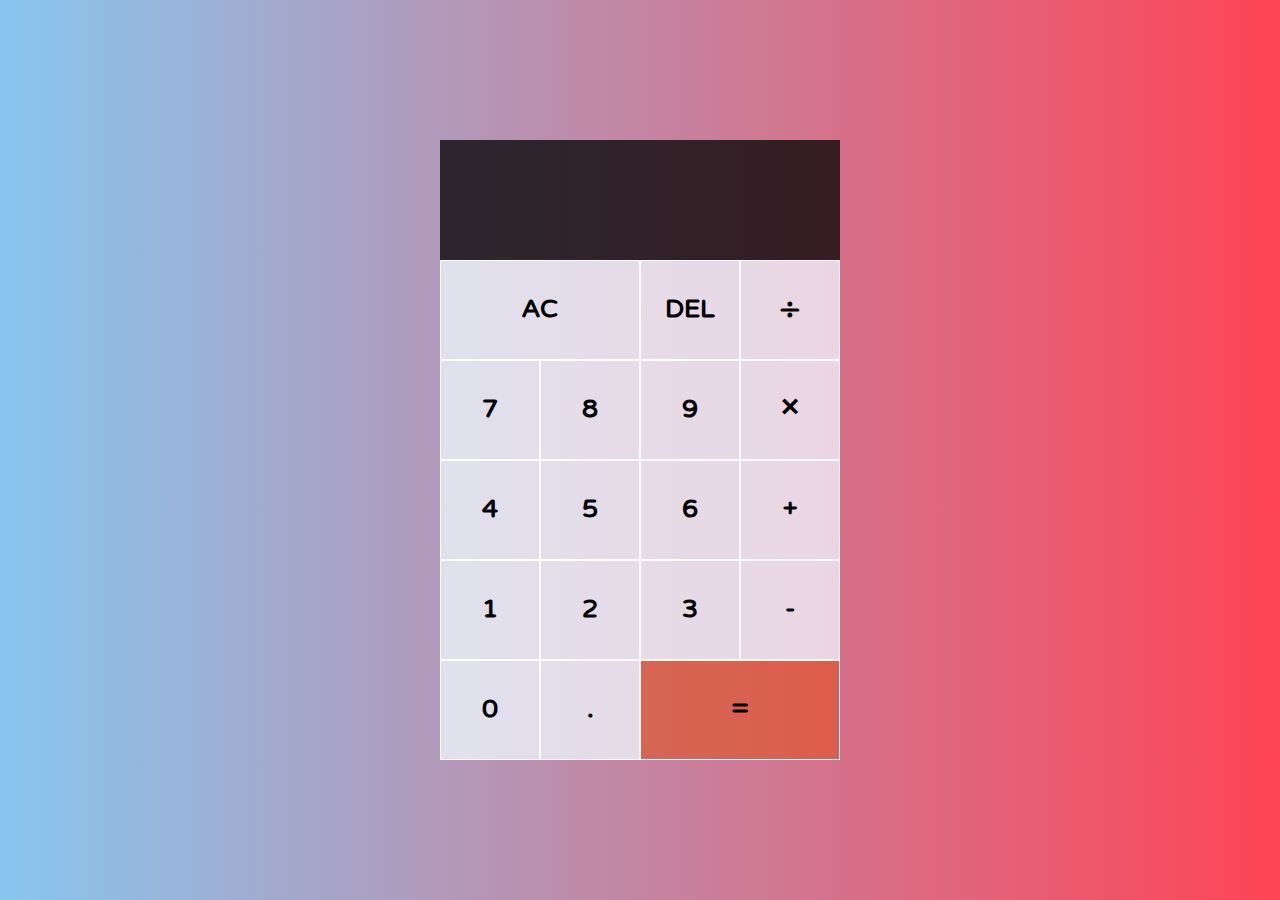
<file: index.html>
<!DOCTYPE html>
<html lang="en">
<head>
    <meta charset="UTF-8">
    <meta http-equiv="X-UA-Compatible" content="IE=edge">
    <meta name="viewport" content="width=device-width, initial-scale=1.0">
    <title>Calculator</title>
    <link rel="stylesheet" href="/style.css">
    <script src="/main.js" defer></script>
</head>
<body>
    <div class="calculator-grid">
        <div class="output">
            <div data-previous-operand class="previous-operand"></div>
            <div data-current-operand class="current-operand"></div>
        </div>
        <button data-all-clear class="span-two">AC</button>
        <button data-delete>DEL</button>
        <button data-operation>÷</button>
        <button data-number>7</button>
        <button data-number>8</button>
        <button data-number>9</button>
        <button data-operation>×</button>
        <button data-number>4</button>
        <button data-number>5</button>
        <button data-number>6</button>
        <button data-operation>+</button>
        <button data-number>1</button>
        <button data-number>2</button>
        <button data-number>3</button>
        <button data-operation>-</button>
        <button data-number>0</button>
        <button data-number>.</button>
        <button data-equals class="span-two">=</button>
    </div>
    
</body>
</html>
</file>
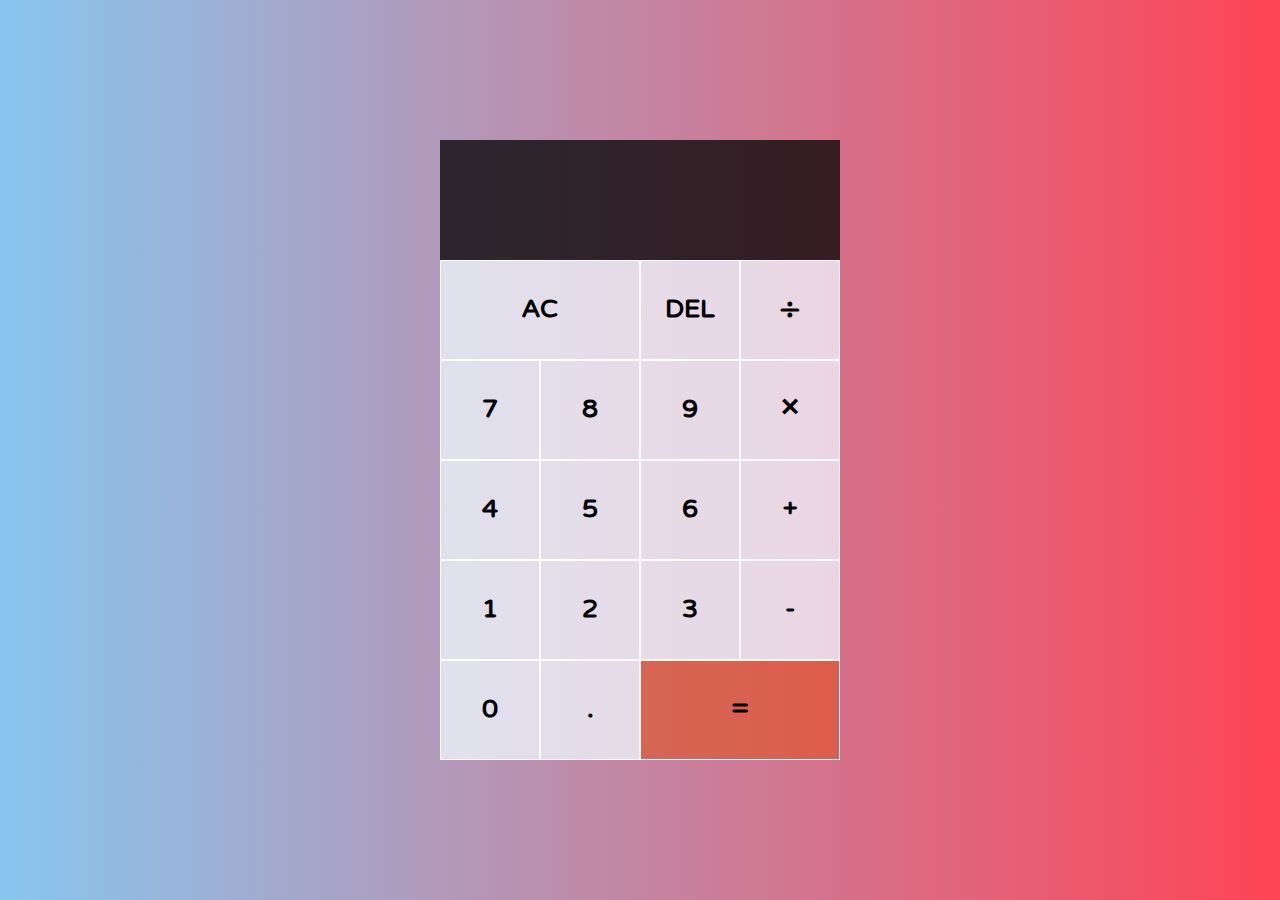
<file: index1.html>
<!DOCTYPE html>
<html lang="en">
<head>
    <meta charset="UTF-8">
    <meta http-equiv="X-UA-Compatible" content="IE=edge">
    <meta name="viewport" content="width=device-width, initial-scale=1.0">
    <title>Calculator</title>
    <link rel="stylesheet" href="/style1.css">
    <script src="/main1.js" defer></script>
</head>
<body>
    <div class="calculator-grid">
        <div class="output">
            <div data-previous-operand class="previous-operand"></div>
            <div data-current-operand class="current-operand"></div>
        </div>
        <button data-all-clear class="span-two">AC</button>
        <button data-delete>DEL</button>
        <button data-operation>÷</button>
        <button data-number>7</button>
        <button data-number>8</button>
        <button data-number>9</button>
        <button data-operation>×</button>
        <button data-number>4</button>
        <button data-number>5</button>
        <button data-number>6</button>
        <button data-operation>+</button>
        <button data-number>1</button>
        <button data-number>2</button>
        <button data-number>3</button>
        <button data-operation>-</button>
        <button data-number>0</button>
        <button data-number>.</button>
        <button data-equals class="span-two">=</button>
    </div>
    
</body>
</html>
</file>
<file: style.css>
@import url('https://fonts.googleapis.com/css2?family=NTR&family=Sacramento&display=swap');
@media all and (min-width: 400px) and (max-width: 1680px) {

*, *::before, *::after{
    padding: 0;
    margin: 0;
    box-sizing: border-box;
    font-family: 'NTR', sans-serif;
    font-weight: bold;

}
body{
    padding: 0;
    margin: 0;
    background-image: linear-gradient(to right, rgba(0, 133, 221, 0.467), #f45);
    background-repeat: no-repeat;
    

}   
.calculator-grid{
    display: grid;
    justify-content: center;
    align-content: center;
    min-height: 100vh;
    grid-template-columns: repeat(4, 100px);
    grid-template-rows: minmax(120px, auto) repeat(5, 100px);
}
.calculator-grid > button{
    cursor: pointer;
    font-size: 2rem;
    border: 1px solid white;
    outline: none;
    background-color: rgba(240, 248, 255, 0.75);

}
.calculator-grid > button:hover{
    background-color: rgba(240, 248, 255, 0.95);
}
.span-two{
    grid-column: span 2;
}
.span-two:last-child{
    background: rgba(227, 78, 24, 0.566) !important;
}
.output{
    grid-column: 1 / -1;
    background-color: rgba(0, 0, 0, 0.75);
    display: flex;
    align-items: flex-end;
    justify-content: space-around;
    flex-direction: column;
    padding: 10px;
    word-wrap: break-word;
    word-break: break-all;
}
.output .previous-operand{
    color:rgba(255, 255, 255, .75);
    font-size: 1.5rem;
}
.output .current-operand{
    color: white;
    font-size: 2.5rem;
}
}
@media all and (max-width: 400px) {
    
*, *::before, *::after{
    padding: 0;
    margin: 0;
    box-sizing: border-box;
    font-family: 'NTR', sans-serif;
    font-weight: bold;

}
body{
    padding: 0;
    margin: 0;
    background-image: linear-gradient(to right, rgba(0, 133, 221, 0.467), #f45);
    background-repeat: no-repeat;
    

}   
.calculator-grid{
    display: grid;
    justify-content: center;
    align-content: center;
    min-height: 100vh;
    grid-template-columns: repeat(4, 80px);
    grid-template-rows: minmax(120px, auto) repeat(5, 100px);
}
.calculator-grid > button{
    cursor: pointer;
    font-size: 2rem;
    border: 1px solid white;
    outline: none;
    background-color: rgba(240, 248, 255, 0.75);

}
.calculator-grid > button:hover{
    background-color: rgba(240, 248, 255, 0.95);
}
.span-two{
    grid-column: span 2;
}
.span-two:last-child{
    background: rgba(227, 78, 24, 0.566) !important;
}
.output{
    grid-column: 1 / -1;
    background-color: rgba(0, 0, 0, 0.75);
    display: flex;
    align-items: flex-end;
    justify-content: space-around;
    flex-direction: column;
    padding: 10px;
    word-wrap: break-word;
    word-break: break-all;
}
.output .previous-operand{
    color:rgba(255, 255, 255, .75);
    font-size: 1.5rem;
}
.output .current-operand{
    color: white;
    font-size: 2.5rem;
}


}
</file>
<file: style1.css>
@import url('https://fonts.googleapis.com/css2?family=NTR&family=Sacramento&display=swap');
@media all and (min-width: 400px) and (max-width: 1680px) {

*, *::before, *::after{
    padding: 0;
    margin: 0;
    box-sizing: border-box;
    font-family: 'NTR', sans-serif;
    font-weight: bold;

}
body{
    padding: 0;
    margin: 0;
    background-image: linear-gradient(to right, rgba(0, 133, 221, 0.467), #f45);
    background-repeat: no-repeat;
    

}   
.calculator-grid{
    display: grid;
    justify-content: center;
    align-content: center;
    min-height: 100vh;
    grid-template-columns: repeat(4, 100px);
    grid-template-rows: minmax(120px, auto) repeat(5, 100px);
}
.calculator-grid > button{
    cursor: pointer;
    font-size: 2rem;
    border: 1px solid white;
    outline: none;
    background-color: rgba(240, 248, 255, 0.75);

}
.calculator-grid > button:hover{
    background-color: rgba(240, 248, 255, 0.95);
}
.span-two{
    grid-column: span 2;
}
.span-two:last-child{
    background: rgba(227, 78, 24, 0.566) !important;
}
.output{
    grid-column: 1 / -1;
    background-color: rgba(0, 0, 0, 0.75);
    display: flex;
    align-items: flex-end;
    justify-content: space-around;
    flex-direction: column;
    padding: 10px;
    word-wrap: break-word;
    word-break: break-all;
}
.output .previous-operand{
    color:rgba(255, 255, 255, .75);
    font-size: 1.5rem;
}
.output .current-operand{
    color: white;
    font-size: 2.5rem;
}
}
@media all and (max-width: 400px) {
    
*, *::before, *::after{
    padding: 0;
    margin: 0;
    box-sizing: border-box;
    font-family: 'NTR', sans-serif;
    font-weight: bold;

}
body{
    padding: 0;
    margin: 0;
    background-image: linear-gradient(to right, rgba(0, 133, 221, 0.467), #f45);
    background-repeat: no-repeat;
    

}   
.calculator-grid{
    display: grid;
    justify-content: center;
    align-content: center;
    min-height: 100vh;
    grid-template-columns: repeat(4, 80px);
    grid-template-rows: minmax(120px, auto) repeat(5, 100px);
}
.calculator-grid > button{
    cursor: pointer;
    font-size: 2rem;
    border: 1px solid white;
    outline: none;
    background-color: rgba(240, 248, 255, 0.75);

}
.calculator-grid > button:hover{
    background-color: rgba(240, 248, 255, 0.95);
}
.span-two{
    grid-column: span 2;
}
.span-two:last-child{
    background: rgba(227, 78, 24, 0.566) !important;
}
.output{
    grid-column: 1 / -1;
    background-color: rgba(0, 0, 0, 0.75);
    display: flex;
    align-items: flex-end;
    justify-content: space-around;
    flex-direction: column;
    padding: 10px;
    word-wrap: break-word;
    word-break: break-all;
}
.output .previous-operand{
    color:rgba(255, 255, 255, .75);
    font-size: 1.5rem;
}
.output .current-operand{
    color: white;
    font-size: 2.5rem;
}


}
</file>
